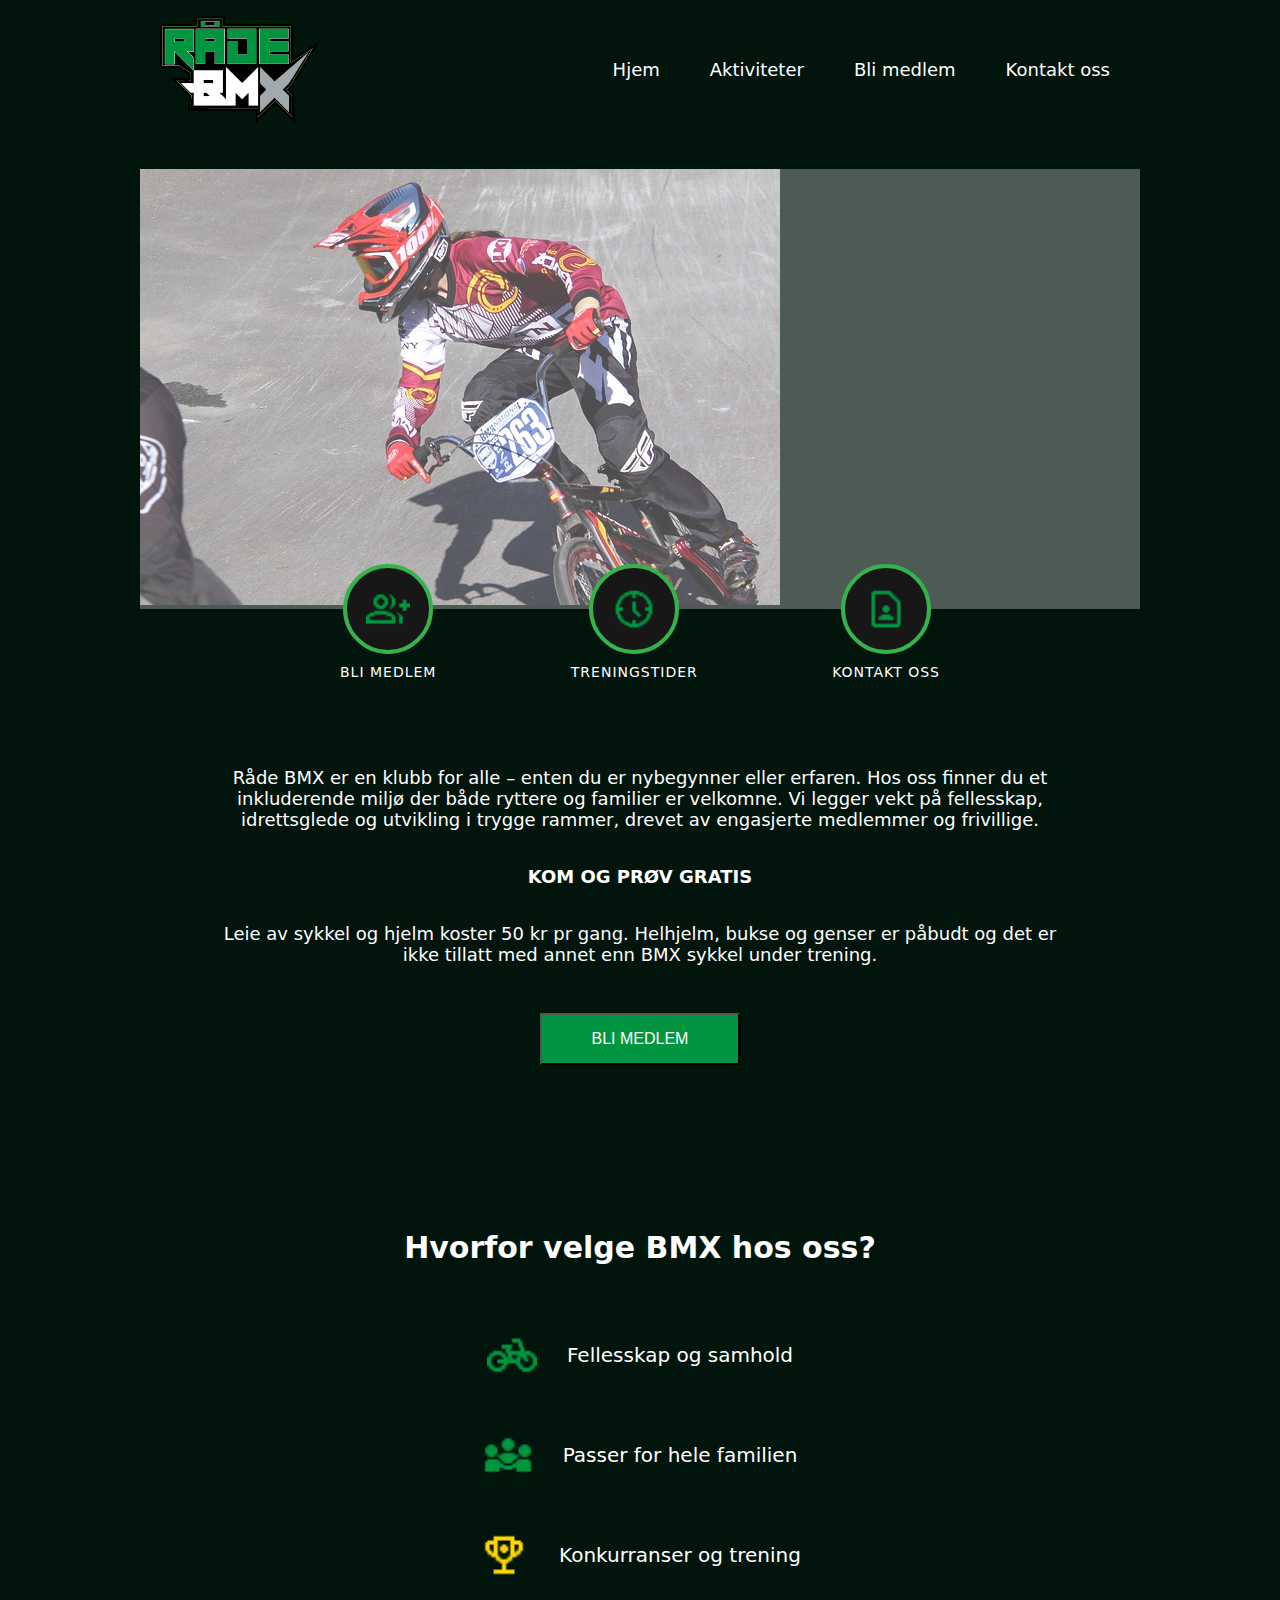
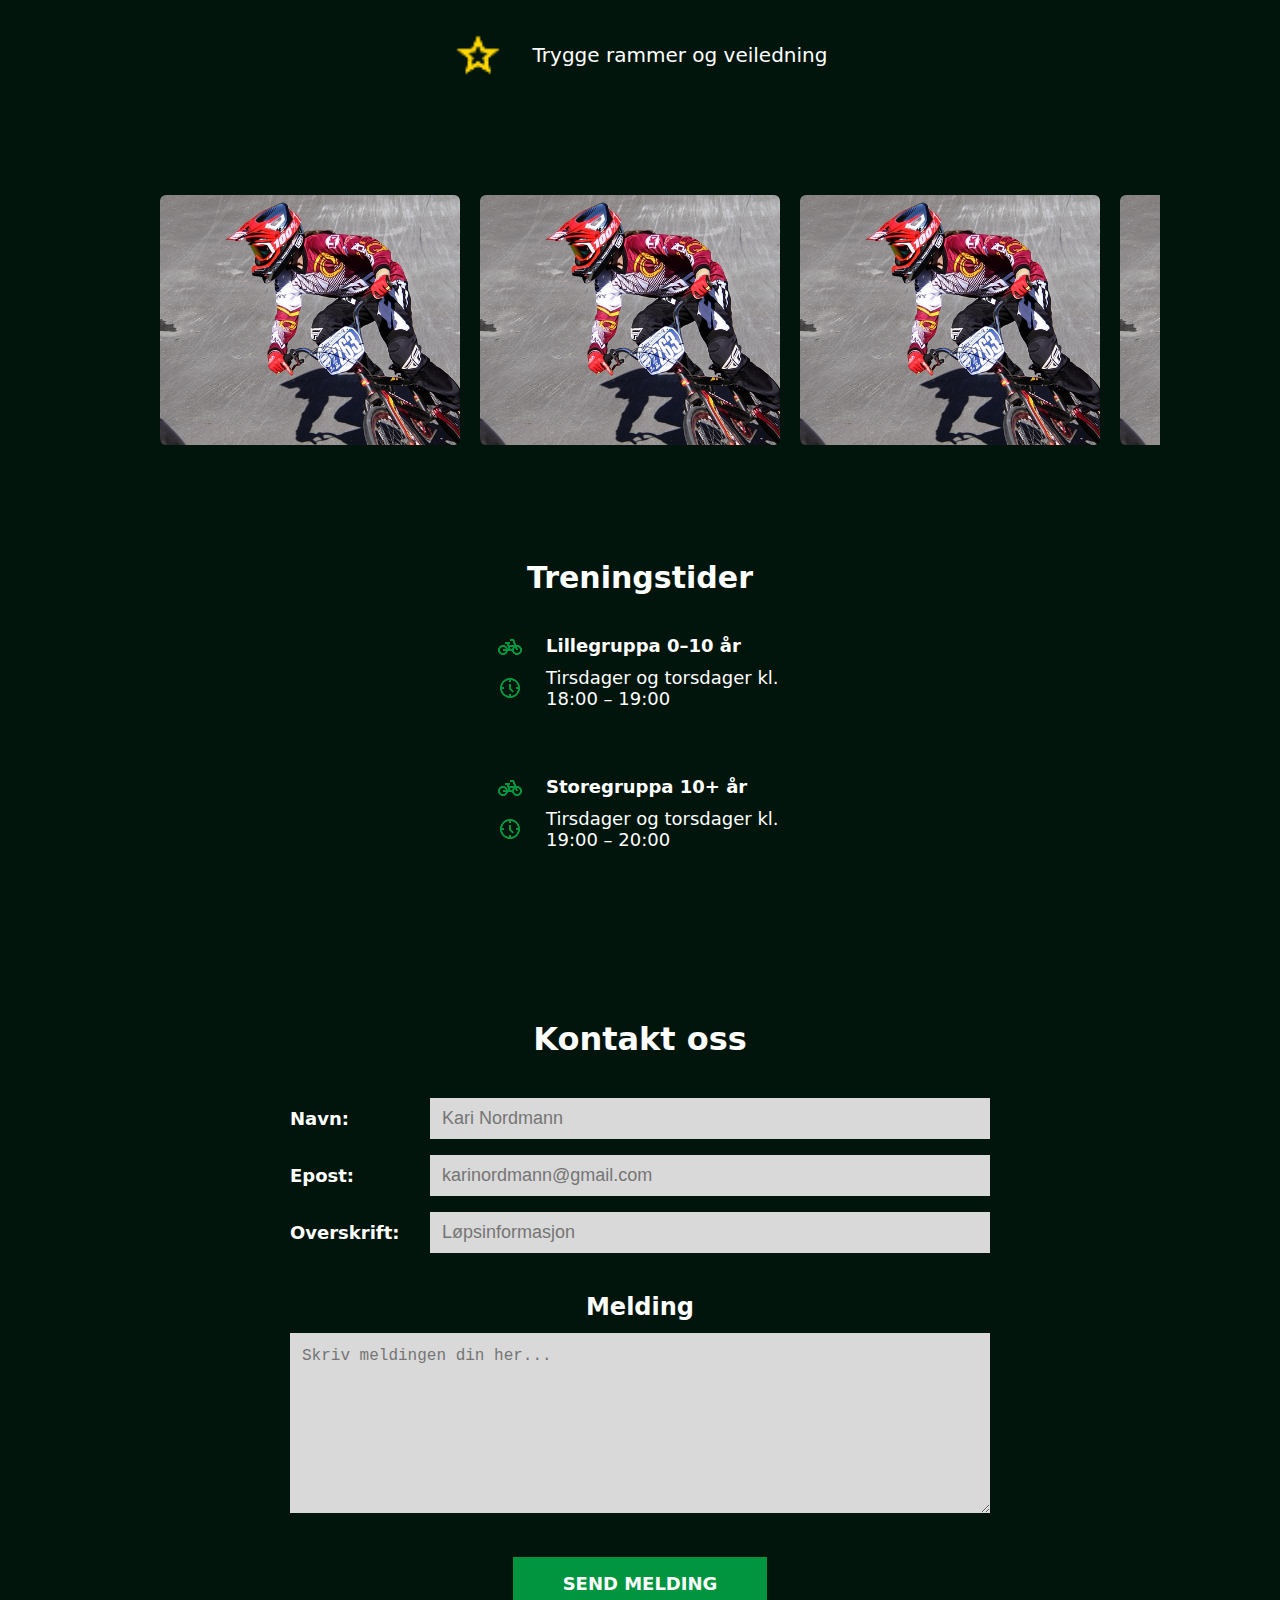
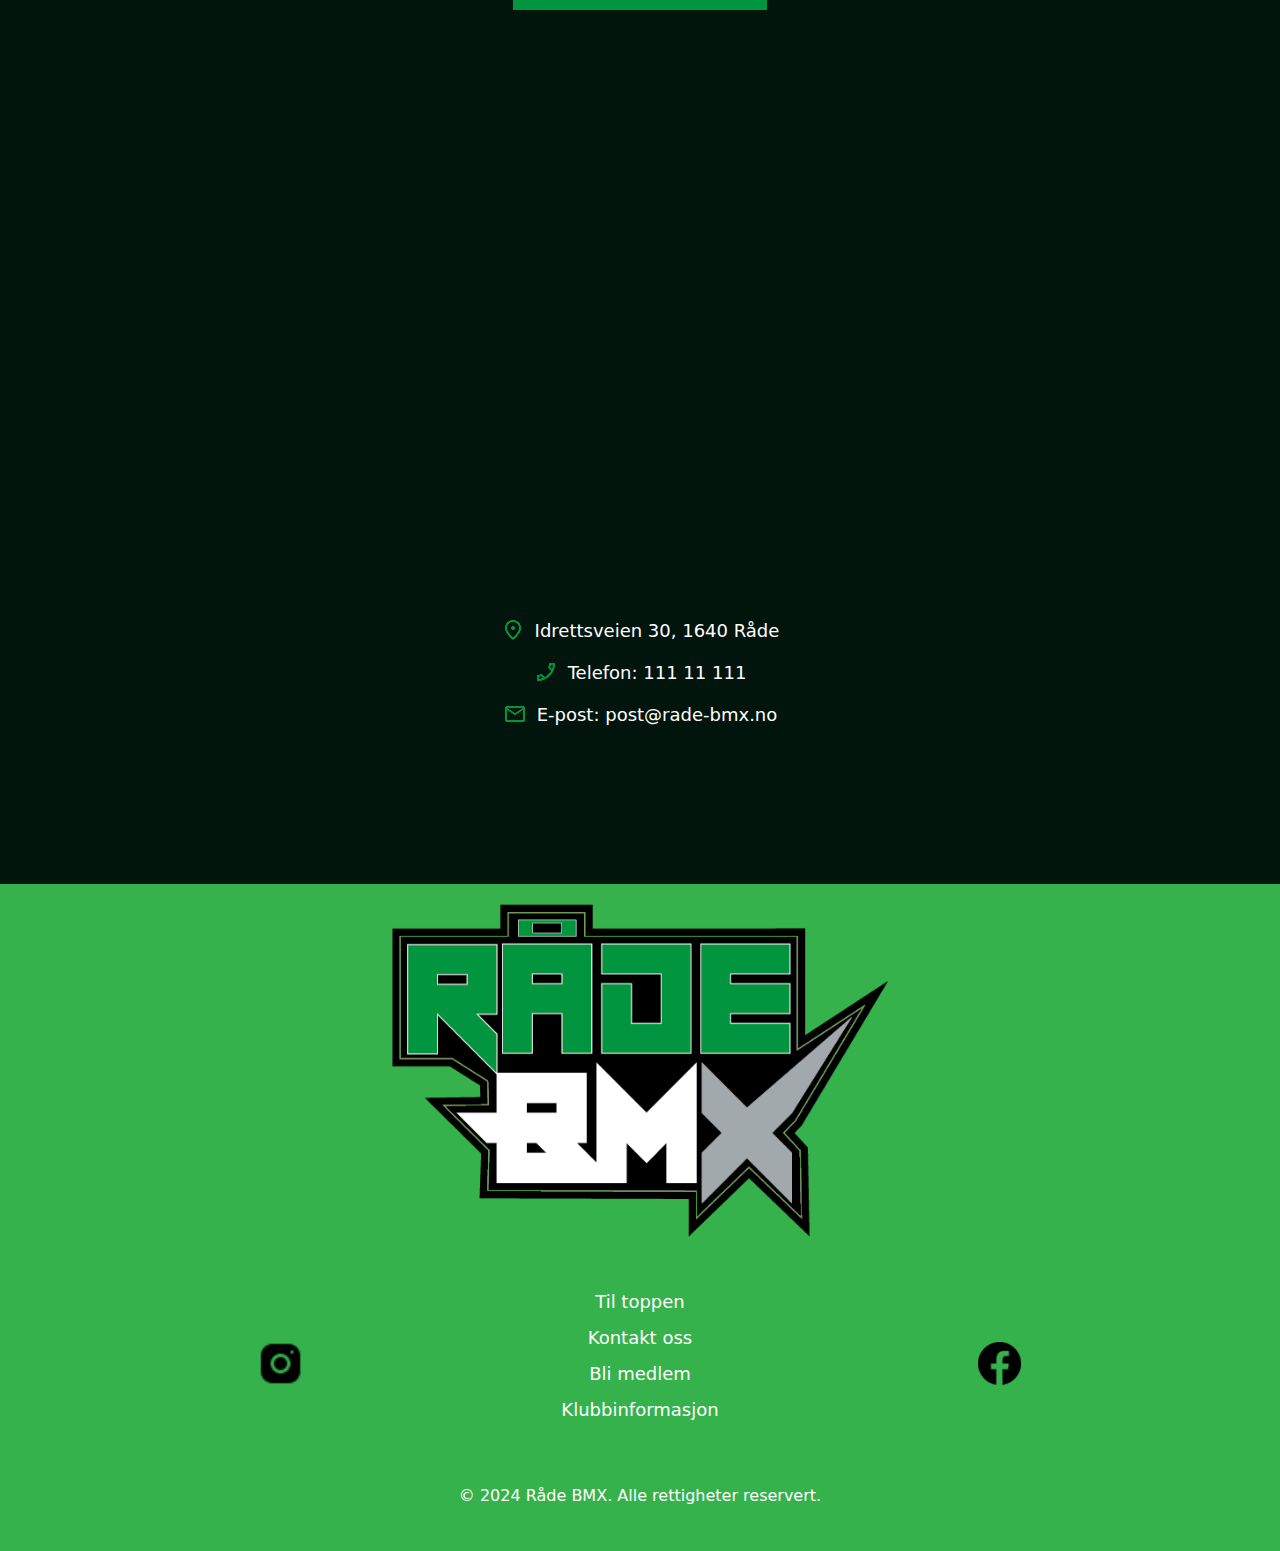
<file: index.html>
<!DOCTYPE html>
<html lang="no">
<head>
    <meta charset="UTF-8">
    <meta name="viewport" content="width=device-width, initial-scale=1.0">
    <title>Råde BMX – BMX-klubb for barn, ungdom og familier</title>
    <meta name="description" content="Råde BMX er en inkluderende BMX-klubb for ale aldere. Treningstider, informasjon om medlemskap, kontakt og arena i Råde.">
    <meta name="keywords" content="Råde BMX, BMX klubb, BMX Råde, sykkel, barn, ungdom, trening, Østfold, BMX, BMX racing, BMX løp, BMX nybegynner, BMX voksen, fellesskap, idrettsglede, BMX arena, medlemskap, kontakt Råde BMX">

    <script type="application/ld+json">
        {
            "@context": "https://schema.org",
            "@type": "SportsActivityLocation",
            "name": "Råde BMX",
            "description": "BMX-klubb i Råde med tilbud for barn, ungdom og familier.",
            "address": {
                "@type": "PostalAddress",
                "streetAddress": "Idrettsveien 30",
                "postalCode": "1640",
                "addressLocality": "Råde",
                "addressCountry": "NO"
            },
            "telephone": "11111111",
            "email": "post@rade-bmx.no",
            "url": "https://vårtdomene.no", 
            "sameAs": [
                "https://www.instagram.com/radebmx/",
                "https://www.facebook.com/groups/157992311030107"
            ]
        }
    </script>

    <link rel="stylesheet" href="homepage.css">
</head>
</head>
<body>
    <header>
        <img src="Bilder/RaadeBMXLogo.png" alt="Logo til Råde BMX">
        <div class="hamburgermenu" onClick="toggleMenu()">☰</div>

        <nav id="mobileMenu" class="menu">
            <a href="#">Hjem</a>
            <a href="#aktiviteter">Aktiviteter</a>
            <a href="#medlemmer">Bli medlem</a>
            <a href="#kontakt">Kontakt oss</a>
        </nav>
    </header>
    <main>
        <div class="top-pictureOpacity">
            <img src="Bilder/bmx-3522569_640.jpg" alt="Bilde av noen som sykler BMX race">
        </div>
        <section class="info-wrapper">
            <div class="info-links">
                <a href="member.html" class="info-item">
                    <div class="icon-circle">
                    <img src="Bilder/group_add_24dp_00953E_FILL0_wght400_GRAD0_opsz24.png" alt="Bli medlem">
                    </div>
                    <span>BLI MEDLEM</span>
                </a>

                <a href="#treningstider" class="info-item">
                    <div class="icon-circle">
                    <img src="Bilder/nest_clock_farsight_analog_24dp_00953E_FILL0_wght400_GRAD0_opsz24.png" alt="Treningstider">
                    </div>
                    <span>TRENINGSTIDER</span>
                </a>

                <a href="#kontakt" class="info-item">
                    <div class="icon-circle">
                    <img src="Bilder/contact_page_24dp_00953E_FILL0_wght400_GRAD0_opsz24.png" alt="Kontakt oss">
                    </div>
                    <span>KONTAKT OSS</span>
                </a>
            </div>
        </section>
        <section id="teaser">
            <p>
                Råde BMX er en klubb for alle – enten du er nybegynner eller erfaren. 
                Hos oss finner du et inkluderende miljø der både ryttere og familier er velkomne. 
                Vi legger vekt på fellesskap, idrettsglede og utvikling i trygge rammer, drevet av engasjerte medlemmer og frivillige.
            </p>
            <p id="boldtext">
                KOM OG PRØV GRATIS
            </p>
            <p>
                Leie av sykkel og hjelm koster 50 kr pr gang. 
                Helhjelm, bukse og genser er påbudt og det er ikke tillatt med annet enn BMX sykkel under trening.
            </p>
            <button class="memberbutton" onclick="window.location.href='member.html'">
                BLI MEDLEM
            </button>

        </section>
        <section class="why-bmx">
            <h2>Hvorfor velge BMX hos oss?</h2>

            <div class="why-item">
                <img src="Bilder/pedal_bike_24dp_00953E_FILL0_wght400_GRAD0_opsz24.png" alt="">
                <p>Fellesskap og samhold</p>
            </div>

            <div class="why-item">
                <img src="Bilder/diversity_3_24dp_00953E_FILL0_wght400_GRAD0_opsz24.png" alt="">
                <p>Passer for hele familien</p>
            </div>

            <div class="why-item">
                <img src="Bilder/rewarded_ads_24dp_FFD700_FILL0_wght400_GRAD0_opsz24.png"alt="">
                <p>Konkurranser og trening</p>
            </div>

            <div class="why-item">
                <img src="Bilder/star_24dp_FFD700_FILL0_wght400_GRAD0_opsz24.png" alt="">
                <p>Trygge rammer og veiledning</p>
            </div>
        </section>
        <section class="image-carousel">
            <div class="carousel-track">
                <img src="Bilder/bmx-3522569_640.jpg" alt="">
                <img src="Bilder/bmx-3522569_640.jpg" alt="">
                <img src="Bilder/bmx-3522569_640.jpg" alt="">
                <img src="Bilder/bmx-3522569_640.jpg" alt="">
                <img src="Bilder/bmx-3522569_640.jpg" alt="">
            </div>
        </section>
        <section id="treningstider" class="training-times">
            <h2>Treningstider</h2>

            <!-- Lillegruppa -->
            <div class="training-group">
                <div class="training-icon">
                    <img src="Bilder/pedal_bike_24dp_00953E_FILL0_wght400_GRAD0_opsz24.png" alt="Sykkel-ikon">
                </div>
                <p class="training-text title">Lillegruppa 0–10 år</p>

                <div class="training-icon">
                    <img src="Bilder/nest_clock_farsight_analog_24dp_00953E_FILL0_wght400_GRAD0_opsz24.png" alt="Klokke-ikon">
                </div>
                <p class="training-text time">Tirsdager og torsdager kl. 18:00 – 19:00</p>
            </div>

            <br>
            <div class="training-group">
                <div class="training-icon">
                    <img src="Bilder/pedal_bike_24dp_00953E_FILL0_wght400_GRAD0_opsz24.png" alt="Sykkel-ikon">
                </div>
                <p class="training-text title">Storegruppa 10+ år</p>

                <div class="training-icon">
                    <img src="Bilder/nest_clock_farsight_analog_24dp_00953E_FILL0_wght400_GRAD0_opsz24.png" alt="Klokke-ikon">
                </div>
                <p class="training-text time">Tirsdager og torsdager kl. 19:00 – 20:00</p>
            </div>
        </section>
        <section id="kontakt" class="contact-section">
            <h2>Kontakt oss</h2>

            <form class="contact-form" id="contactForm">
                <!-- Navn -->
                <div class="form-row">
                    <label for="name">Navn:</label>
                    <input type="text" id="name" name="name" placeholder="Kari Nordmann">
                </div>

                <!-- Epost -->
                <div class="form-row">
                    <label for="email">Epost:</label>
                    <input type="email" id="email" name="email" placeholder="karinordmann@gmail.com">
                </div>

                <!-- Overskrift -->
                <div class="form-row">
                    <label for="subject">Overskrift:</label>
                    <input type="text" id="subject" name="subject" placeholder="Løpsinformasjon">
                </div>

                <!-- Melding -->
                <h3 class="message-heading">Melding</h3>
                <textarea id="message" name="message" class="message-box"
                        placeholder="Skriv meldingen din her..."></textarea>

                <!-- Send-knapp -->
                <div class="send-wrapper">
                    <a href="mailto:post@rade-bmx.no" class="send-button">
                        SEND MELDING
                    </a>

                </div>
            </form>
        </section>
        <section id="map">
            <iframe src="https://www.google.com/maps/embed?pb=!1m18!1m12!1m3!1d2033.436715079132!2d10.858505077159784!3d59.35905000864138!2m3!1f0!2f0!3f0!3m2!1i1024!2i768!4f13.1!3m3!1m2!1s0x4646aae3c3e96179%3A0xedf90c70e9e658b6!2sR%C3%A5de%20BMX%20Arena!5e0!3m2!1sno!2sno!4v1766094698768!5m2!1sno!2sno" 
                width="600" height="450" style="border:0;" allowfullscreen="" 
                loading="lazy" referrerpolicy="no-referrer-when-downgrade" id="mapgoogle">
            </iframe>
            <div class="contactinfo">
                <p>
                    <img src="Bilder/location_on_24dp_00953E_FILL0_wght400_GRAD0_opsz24.png" alt="Lokasjons-ikon">
                    Idrettsveien 30, 1640 Råde
                </p>
                <p>
                    <img src="Bilder//phone_enabled_24dp_00953E_FILL0_wght400_GRAD0_opsz24.png" alt="Telefon-ikon">
                    Telefon: 111 11 111
                </p>
                <p>
                    <img src="Bilder/mail_24dp_00953E_FILL0_wght400_GRAD0_opsz24.png" alt="E-post-ikon">
                    E-post: post@rade-bmx.no
                </p>
            </div>
        </section>
    </main>
    <footer>
        <img src="Bilder/RaadeBMXLogo.png" alt="Logo til Råde BMX" class="footer-logo">
        <div class="footer-menu-wrapper">
            <div class="socialmedia">
                <a href="https://www.instagram.com/radebmx/" target="_blank">
                    <img src="Bilder/icons8-instagram-logo-30.png" alt="Instagram">
                </a>
                
                <nav class="footer-menu">
                    <a href="#">Til toppen</a>
                    <a href="#kontakt">Kontakt oss</a>
                    <a href="member.html">Bli medlem</a>
                    <a href="">Klubbinformasjon</a>
                </nav>
                <a href="https://www.facebook.com/groups/157992311030107" target="_blank">
                    <img src="Bilder/icons8-facebook-50.png" alt="Facebook">
                </a>
            </div>
        </div>
        <p>© 2024 Råde BMX. Alle rettigheter reservert.</p>
    </footer>
    <script src="homepage.js"></script>
</body>
</html>
</file>
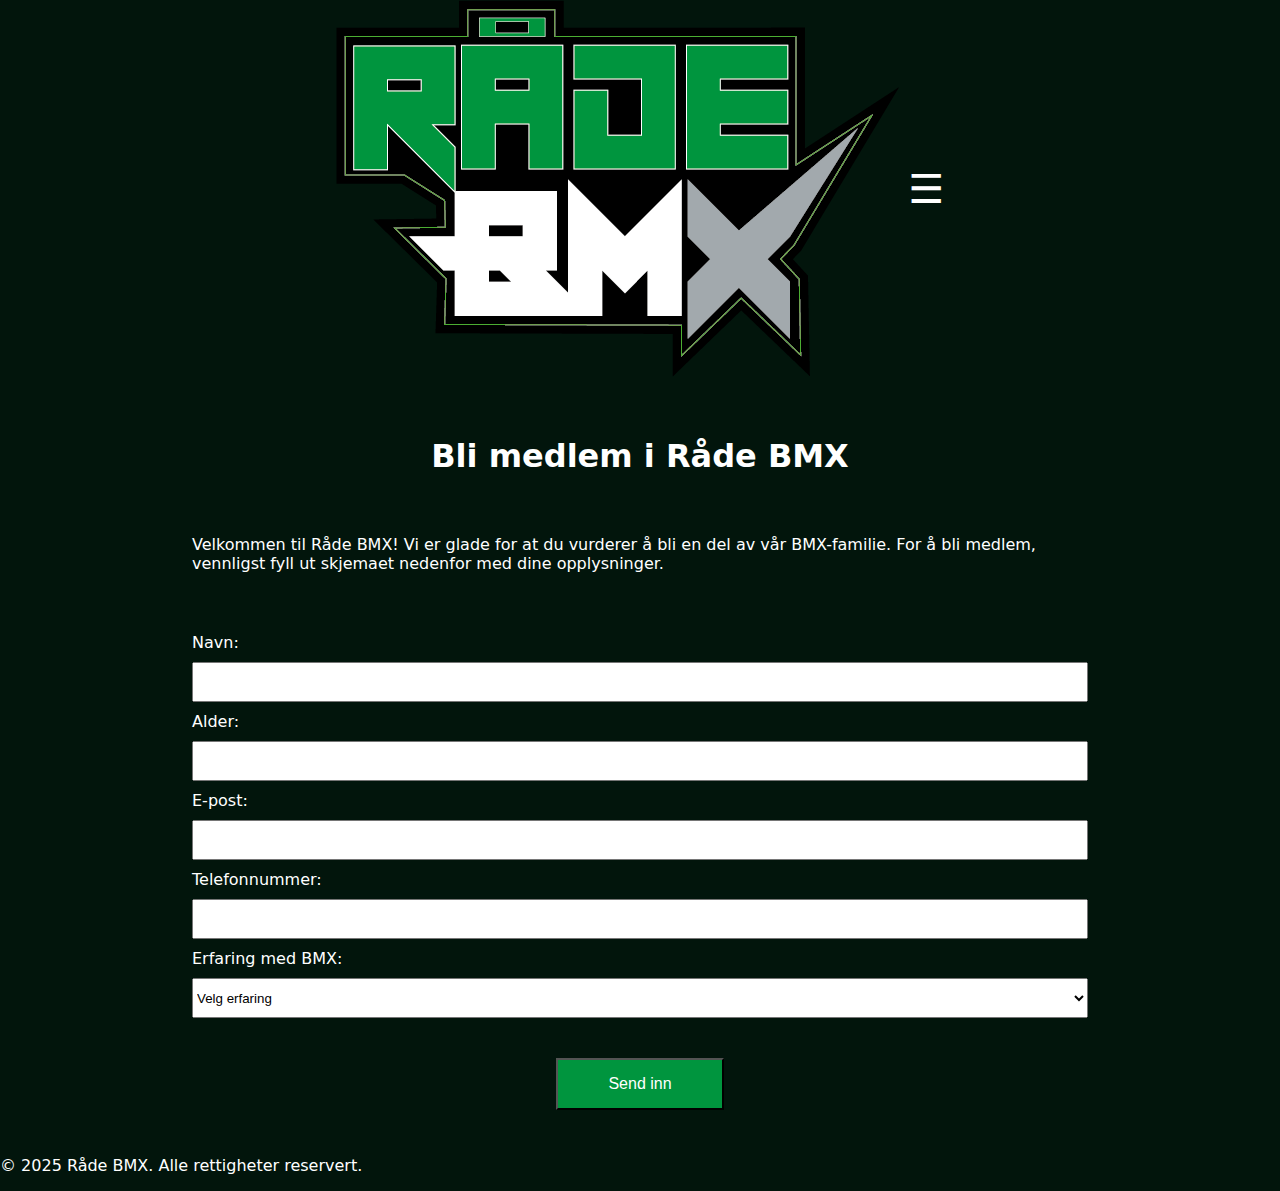
<file: member.html>
<!DOCTYPE html>
<html lang="no">
<head>
    <meta charset="UTF-8">
    <meta name="viewport" content="width=device-width, initial-scale=1.0">
    <title>Råde BMX - Bli medlem</title>
    <link rel="stylesheet" href="member.css">
    
</head>
<body>
    <header>
        <img src="Bilder/RaadeBMXLogo.png" alt="Logo til Råde BMX">
        <div class="hamburgermenu" onClick="toggleMenu()">☰</div>

        <nav id="mobileMenu" class="menu">
            <a href="index.html">Hjem</a>
            <a href="price.html">Priser</a>
            <a href="member.html">Bli medlem</a>
            <a href="#kontakt">Kontakt oss</a>
        </nav>
    </header>
    <main>
        <section id="member">
            <h1>Bli medlem i Råde BMX</h1>
            <p>Velkommen til Råde BMX! Vi er glade for at du vurderer å bli en del av vår BMX-familie. For å bli medlem, vennligst fyll ut skjemaet nedenfor med dine opplysninger.</p>
            <form class="membership-form">
                <label for="name">Navn:</label>
                <input type="text" id="name" name="name" required>

                <label for="age">Alder:</label>
                <input type="number" id="age" name="age" required>

                <label for="email">E-post:</label>
                <input type="email" id="email" name="email" required>

                <label for="phone">Telefonnummer:</label>
                <input type="tel" id="phone" name="phone" required>

                <label for="experience">Erfaring med BMX:</label>
                <select id="experience" name="experience">
                    <option value="">Velg erfaring</option>
                    <option value="nybegynner">Nybegynner</option>
                    <option value="noe_erfaring">Noe erfaring</option>
                    <option value="erfaren">Erfaren</option>
                    <option value="konkurranse">Konkurranseutøver</option>
                </select>


                <button type="submit" class="memberbutton">Send inn</button>
        </section>
    </main>
    <footer>
        <p>&copy; 2025 Råde BMX. Alle rettigheter reservert.</p>
    </footer>
    <script src="homepage.js"></script>

</body>
</html>
</file>
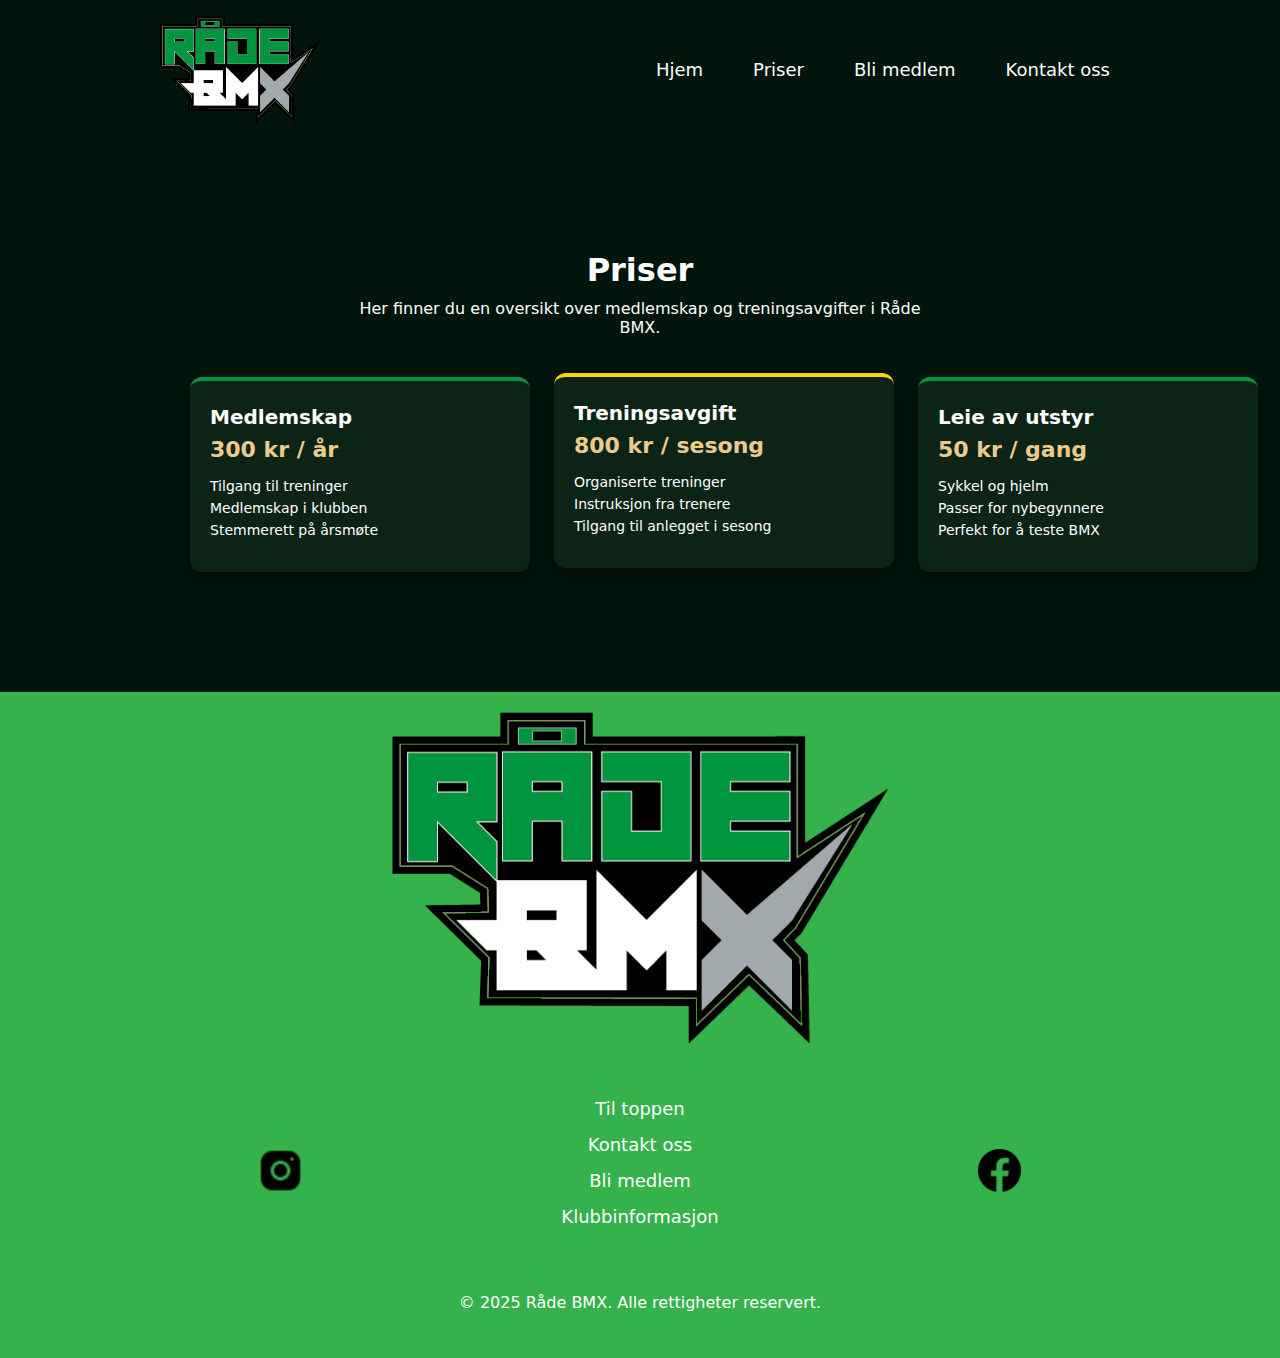
<file: price.html>
<!DOCTYPE html>
<html lang="no">
<head>
    <meta charset="UTF-8">
    <meta name="viewport" content="width=device-width, initial-scale=1.0">
    <title>Råde BMX - Priser</title>
    <link rel="stylesheet" href="homepage.css">
    <link rel="stylesheet" href="price.css">
    
</head>
<body>
    <header>
        <a href="index.html"><img src="Bilder/RaadeBMXLogo.png" alt="Logo til Råde BMX"></a>
        <div class="hamburgermenu" onClick="toggleMenu()">☰</div>

        <nav id="mobileMenu" class="menu">
            <a href="index.html">Hjem</a>
            <a href="price.html">Priser</a>
            <a href="member.html">Bli medlem</a>
            <a href="index.html#kontakt">Kontakt oss</a>
        </nav>
    </header>


    <main>
        <section id="priser" class="price-section">
            <h1>Priser</h1>
            <p class="price-intro">
                Her finner du en oversikt over medlemskap og treningsavgifter i Råde BMX.
            </p>

            <div class="price-cards">
                <article class="price-card">
                    <h2>Medlemskap</h2>
                    <p class="price-amount">300 kr / år</p>
                    <ul>
                        <li>Tilgang til treninger</li>
                        <li>Medlemskap i klubben</li>
                        <li>Stemmerett på årsmøte</li>
                    </ul>
                </article>

                <article class="price-card price-card--highlight">
                    <h2>Treningsavgift</h2>
                    <p class="price-amount">800 kr / sesong</p>
                    <ul>
                        <li>Organiserte treninger</li>
                        <li>Instruksjon fra trenere</li>
                        <li>Tilgang til anlegget i sesong</li>
                    </ul>
                </article>

                <article class="price-card">
                    <h2>Leie av utstyr</h2>
                    <p class="price-amount">50 kr / gang</p>
                    <ul>
                        <li>Sykkel og hjelm</li>
                        <li>Passer for nybegynnere</li>
                        <li>Perfekt for å teste BMX</li>
                    </ul>
                </article>
            </div>
        </section>

    </main>
    <footer>
        <a href="#"><img src="Bilder/RaadeBMXLogo.png" alt="Logo til Råde BMX" class="footer-logo"></a>
        <div class="footer-menu-wrapper">
            <div class="socialmedia">
                <a href="https://www.instagram.com/radebmx/" target="_blank">
                    <img src="Bilder/icons8-instagram-logo-30.png" alt="Instagram">
                </a>
                
                <nav class="footer-menu">
                    <a href="#">Til toppen</a>
                    <a href="index.html#kontakt">Kontakt oss</a>
                    <a href="https://medlemskap.nif.no/Start/Index/19867?fbclid=IwY2xjawO31LVleHRuA2FlbQIxMABicmlkETBEQktGV2VJRmozZkppMXI5c3J0YwZhcHBfaWQQMjIyMDM5MTc4ODIwMDg5MgABHksSsMVMt6hYscW99wcDcQwAc6quCAixQJUzjHDjA9_LetaIx7_GHCCW0mmL_aem_3px9cSfuF9UucefKfjpzqg">Bli medlem</a>
                    <a href="">Klubbinformasjon</a>
                </nav>
                <a href="https://www.facebook.com/groups/157992311030107" target="_blank">
                    <img src="Bilder/icons8-facebook-50.png" alt="Facebook">
                </a>
            </div>
        </div>
        <p>&copy; 2025 Råde BMX. Alle rettigheter reservert.</p>
    </footer>
    <script src="homepage.js"></script>

</body>
</html>
</file>
<file: homepage.css>
*,
*::before,
*::after {
  box-sizing: border-box;
}

html, body {
  max-width: 100%;
  overflow-x: hidden;
}

body {
  margin: 0;
  font-family: system-ui, -apple-system, BlinkMacSystemFont, 'Segoe UI', Roboto, Oxygen, Ubuntu, Cantarell, 'Open Sans', 'Helvetica Neue', sans-serif;
  background: #02150c;
  color: #ffffff;
}

header {
  position: relative;        
  display: flex;
  align-items: center;
  justify-content: center;    
  padding: 16px 20px;
  z-index: 1010;
}


.hamburgermenu {
  position: absolute;
  right: 20px;
  top: 50%;
  transform: translateY(-50%);
  font-size: 40px;
  cursor: pointer;
  background: none;
  border: none;
  color: #fff;
}


.top-pictureOpacity{
    position: relative;
    width: 100%;
    height: auto;
}

.top-pictureOpacity::after {
  content: "";
  position: absolute;
  inset: 0;
  background: rgba(255, 255, 255, 0.30); 
}


header img {
    max-width: 50%;
    height: auto;
    display: block;
    
}

.site-header {
  position: relative;
  padding: 16px 20px;
  display: flex;
  align-items: center;
  justify-content: center;
  background: #02150c;
}


.hamburgermenu span {
  height: 3px;
  border-radius: 3px;
  background: #ffffff;
  display: block;
}


.menu {
  position: fixed;
  top: 0;
  right: 0;
  height: 100vh;
  width: min(320px, 80vw);
  background: #02150c;
  padding: 90px 20px 20px; 
  display: flex;
  flex-direction: column;
  gap: 18px;

  transform: translateX(100%);
  transition: transform 0.25s ease;
  z-index: 1001;
}

.menu a {
  font-size: 18px;
  padding: 12px 10px;
  border-radius: 10px;
  color: #ffffff;
  text-decoration: none;
}

.menu a:active {
  background: rgba(255,255,255,0.08);
}

.menu.show {
  transform: translateX(0);
}

.menu-close {
  position: absolute;
  top: 20px;
  right: 20px;
  background: none;
  border: none;
  color: white;
  font-size: 28px;
  cursor: pointer;
  margin-right: 20px;
}

.menu-close:active {
  transform: scale(0.95);
}

.menu-overlay {
  position: fixed;
  inset: 0;
  background: rgba(0,0,0,0.45);
  opacity: 0;
  pointer-events: none;
  transition: opacity 0.25s ease;
  z-index: 1000;
}

.menu-overlay.show {
  opacity: 1;
  pointer-events: auto;
}

.hero img {
  width: 100%;
  display: block;
}

main img {
    max-width: 100%;
}

.info-wrapper {
  background: #02150c;
  padding-top: 70px; 
  padding-bottom: 20px;
  position: relative;
}

.info-links {
  position: absolute;
  top: -45px; 
  left: 50%;
  transform: translateX(-50%);
  display: flex;
  justify-content: center;
  gap: 20px;
  width: 100%;
  z-index: 5;
}


.info-item {
  text-align: center;
  text-decoration: none;
  color: #ffffff;
  font-size: 14px;
  letter-spacing: 1px;
}

.icon-circle {
  width: 90px;
  height: 90px;
  border-radius: 50%;
  border: 4px solid #35b24c;
  background: #171717;
  display: flex;
  align-items: center;
  justify-content: center;
  margin: 0 auto 10px;
}

.icon-circle img {
  width: 44px;
  height: 44px;
  object-fit: contain;
  color: #35b24c;
}

.content {
  padding: 24px 24px 60px;
  text-align: center;
}

#teaser {               
  display: flex;
  flex-direction: column;       
  justify-content: center;     
  align-items: center;         
  text-align: center;           
  padding: 50px 80px;
  font-size: 14px;              
}

#boldtext {
  font-weight: bold;
  font-size: 24px;
  text-align: center;
}

.memberbutton {
    background: #00953E;
    padding: 15px 50px;
    color: white;
    font-size: 16px;
    margin: 30px auto;
}

.why-bmx {
  padding: 60px 20px;
  text-align: center;
  color: white;
  
}

.why-bmx h2, #trainingtime h2 {
  font-size: 30px;
  margin-bottom: 40px;
  font-weight: 700;
}

.why-item {
  display: grid;
  grid-template-columns: 60px auto; 
  align-items: center;               
  gap: 20px;
  margin: 25px 0;
  text-align: left;
}


.why-item img {
  width: 50px;   
  height: 50px;  
  object-fit: contain;
  display: block;
}


.why-item p {
  font-size: 20px;
  font-weight: 500;
  margin: 0;
}

.image-carousel {
  overflow: hidden;           
  width: 100%;
  background: #02150c;         
  padding: 20px 0;
  margin-left: 20px;
}

.carousel-track {
  display: flex;
  gap: 20px;                   
  overflow-x: auto;            
  scroll-snap-type: x mandatory;
  padding: 10px 20px;
  scrollbar-width: none;      
}

.carousel-track::-webkit-scrollbar {
  display: none;               
}

.carousel-track img {
  width: 300px;               
  height: 250px;
  object-fit: cover;
  border-radius: 6px;
  scroll-snap-align: start;  
}

.training-times {
  width: 100%;
  max-width: 700px;     
  margin: 0 auto;        
  padding: 60px 20px;
  text-align: center;
  background: #02150c;
  color: white;
}


.training-times h2 {
  font-size: 30px;
  margin-bottom: 40px;
  font-weight: 700;
}

.training-group {
  display: grid;
  grid-template-columns: 40px auto;
  gap: 8px 16px;
  margin: 24px auto;
  max-width: 300px;
}


.training-icon {
  display: flex;
  align-items: center;
  justify-content: center;
}

.training-icon img {
  width: 24px;
  height: 24px;
  display: block;
}

.training-text {
  margin: 0;
  text-align: left;
  font-size: 18px;
}

.training-text.title {
  font-weight: 600;
}

.training-text.time {
  font-weight: 400;
}



.contact-section {
  padding: 60px 20px 80px;
  background: #02150c;
  color: #ffffff;
  text-align: center;
  margin: auto 10px;
}

.contact-section h2 {
  font-size: 32px;
  margin-bottom: 40px;
  font-weight: 700;
}

.contact-form {
  max-width: 700px;
  margin: 0 auto;
  text-align: left;           
}


.form-row {
  display: grid;
  grid-template-columns: 120px 1fr;
  align-items: center;
  column-gap: 20px;
  margin-bottom: 16px;
}

.form-row label {
  font-size: 18px;
  font-weight: 600;
}

.form-row input {
  width: 100%;
  padding: 10px 12px;
  background: #d9d9d9;
  border: none;
  font-size: 18px;
}

.message-heading {
  text-align: center;
  font-size: 24px;
  margin: 40px 0 12px;
}


.message-box {
  width: 100%;
  min-height: 180px;
  padding: 12px;
  background: #d9d9d9;
  border: none;
  font-size: 16px;
  line-height: 1.4;
  resize: vertical;
}


.send-wrapper {
  display: flex;
  justify-content: center;
  margin-top: 40px;
}

.send-button {
  display: inline-flex;
  align-items: center;
  gap: 16px;
  background: #00953E;
  color: #ffffff;
  border: none;
  padding: 16px 50px;
  font-size: 18px;
  font-weight: 600;
  cursor: pointer;
  text-decoration: none;
}

.send-icon {
  width: 40px;
  height: auto;
  display: block;
}

#map {
    display: flex;
    flex-direction: column;   
    align-items: center;      
    padding: 40px 5px;
    background: #02150c;
}

#map iframe {
    width: 100%;
    max-width: 600px;        
    border: 0;
}


.contactinfo {
    margin-top: 20px;
    text-align: center;      
}

.contactinfo p {
    display: flex;
    align-items: center;
    justify-content: center;  
    gap: 10px;
    font-size: 18px;
    color: white;
}

.contactinfo p a {
    color: white !important;
    text-decoration: none !important;
}

.contactinfo img {
    width: 24px;
    height: 24px;
}

footer {
  padding: 20px;
  background: #35b24c;
  color: #ffffff;
  text-align: center;
  padding-bottom: 30px;
  margin-top: 40px;
}

.footer-logo{
    max-width: 40%;
}

.footer-menu{
    display: flex;
    flex-direction: column;
    gap: 15px;
    margin-top: 30px;
    margin-bottom: 50px;
   
}

.footer-menu a{
    color: #ffffff;
    text-decoration: none;
    font-size: 18px;
}


.socialmedia {
    display: flex;
    align-items: center;
    justify-content: center;   
    gap: 20px;                
    margin-top: 20px;
}

.socialmedia img {
    width: 70%;               
    height: 70px;
    object-fit: contain;       
}


.lightbox {
    position: fixed;
    inset: 0;
    background: rgba(0, 0, 0, 0.85);
    display: none;
    align-items: center;
    justify-content: center;
    z-index: 9999;
    cursor: zoom-out;
}

.lightbox img {
    max-width: 90%;
    max-height: 90%;
    border-radius: 12px;
    box-shadow: 0 10px 30px rgba(0,0,0,0.6);
}




@media (min-width: 768px) {


header {
    max-width: 1000px;
    margin: 0 auto;
    display: flex;
    align-items: center;
    justify-content: flex-start;
    padding: 16px 20px;
}

header img {
    height: 70px;
    width: auto;
}


.menu {
    display: flex;
    align-items: center;
    margin-left: auto;

    gap: 32px;       
}


#mobileMenu a {
    font-size: 18px;
    white-space: nowrap;    
}


main {
    max-width: 1000px;
    margin: 30px auto 0;
}


.info-links {
    max-width: 600px;
    margin: auto;
    justify-content: space-between;
}


#teaser p {
    font-size: 18px;
}

#boldtext {
    font-size: 32px;
}


  .site-header {
    justify-content: flex-start;
  }

  .logo {
    margin-left: 20px;
  }

  .menu {
    position: static;
    height: auto;
    width: auto;
    padding: 0;
    transform: none;
    transition: none;
    display: flex;              
    flex-direction: row;
    align-items: center;
    gap: 30px;

    background: none;
    z-index: auto;
  }

  .menu-overlay {
    display: none;
  }


  .menu-close {
    display: none;
  }

  .hamburgermenu {
    display: none;
  }

  .why-bmx{
    display: flex;
    flex-direction: column;
    justify-content: center;
    align-items: center
  }

  #map {
    margin-bottom: 100px;
  }

  #map iframe {
    max-width: 800px;
  }

  .socialmedia{
    justify-content: space-evenly;
  }

  .contatinfo p a {
    color: white;
    text-decoration: none;
}

header img {
    width: 160px;  
    max-width: none;
    height: auto;
}


  
}
</file>
<file: member.css>
*,
*::before,
*::after {
  box-sizing: border-box;
}

body {
  margin: 0;
  font-family: system-ui, -apple-system, BlinkMacSystemFont, 'Segoe UI', Roboto, Oxygen, Ubuntu, Cantarell, 'Open Sans', 'Helvetica Neue', sans-serif;
  background: #02150c;
  color: #ffffff;
}

header {
    display: flex;
    justify-content: center;
    max-width: 100%;
    align-items: center;
    gap: 10px;
}

header img {
    max-width: 50%;
    height: auto;
    dispaly: block;
    
}

.hamburgermenu{
    font-size: 40px;
}


.hamburgermenu span {
  height: 3px;
  border-radius: 3px;
  background: #ffffff;
  display: block;
}

.menu {
  position: absolute;
  top: 100%;
  right: 0;
  background: #02150c;
  display: none;
  flex-direction: column;
  padding: 12px 20px;
  gap: 10px;
}

.menu a {
  color: #ffffff;
  text-decoration: none;
  font-size: 14px;
}

.menu.show {
  display: flex;
}

.membership-form{
    display: flex;
    flex-direction: column;
    gap: 10px;
    max-width: 70%;
    margin: auto;
    
}

.membership-form input {
    min-height: 40px;
}

#experience {
    min-height: 40px;
}

#member p{
    max-width: 70%;
    margin: auto;
    margin-bottom: 60px;
}

#member h1{
    text-align: center;
    margin: 60px;
}

.memberbutton {
    background: #00953E;
    padding: 15px 50px;
    color: white;
    font-size: 16px;
    margin: 30px auto;
}

@media (min-width: 768px) {

    
}
</file>
<file: price.css>
.price-section {
  padding: 60px 20px 80px;
  color: #ffffff;
  text-align: center;
}

.price-section h1 {
  font-size: 32px;
  margin-bottom: 10px;
}

.price-intro {
  max-width: 600px;
  margin: 0 auto 40px;
  font-size: 16px;
}


.price-cards {
  display: grid;
  grid-template-columns: 1fr;
  gap: 24px;
}


.price-card {
  background: #0b2416;
  border-radius: 12px;
  padding: 24px 20px 28px;
  box-shadow: 0 8px 18px rgba(0, 0, 0, 0.4);
  border-top: 4px solid #00953E;
  text-align: left;
  max-width: 340px;
  margin: 0 auto;
  min-width: 340px;
}

.price-card h2 {
  font-size: 20px;
  margin: 0 0 8px;
}

.price-amount {
  font-size: 22px;
  font-weight: 700;
  color: #EBCB8B;       
  margin: 0 0 16px;
}


.price-card ul {
  list-style: none;
  padding: 0;
  margin: 0;
}

.price-card li {
  font-size: 14px;
  margin-bottom: 6px;
}


.price-card--highlight {
  border-top-color: #FFD700;   
  transform: translateY(-4px);
}


@media (min-width: 768px) {
  .price-cards {
    grid-template-columns: repeat(3, 1fr);
    max-width: 900px;
    margin: 0 auto;
  }

  .price-card {
    max-width: none;
  }
}
</file>
